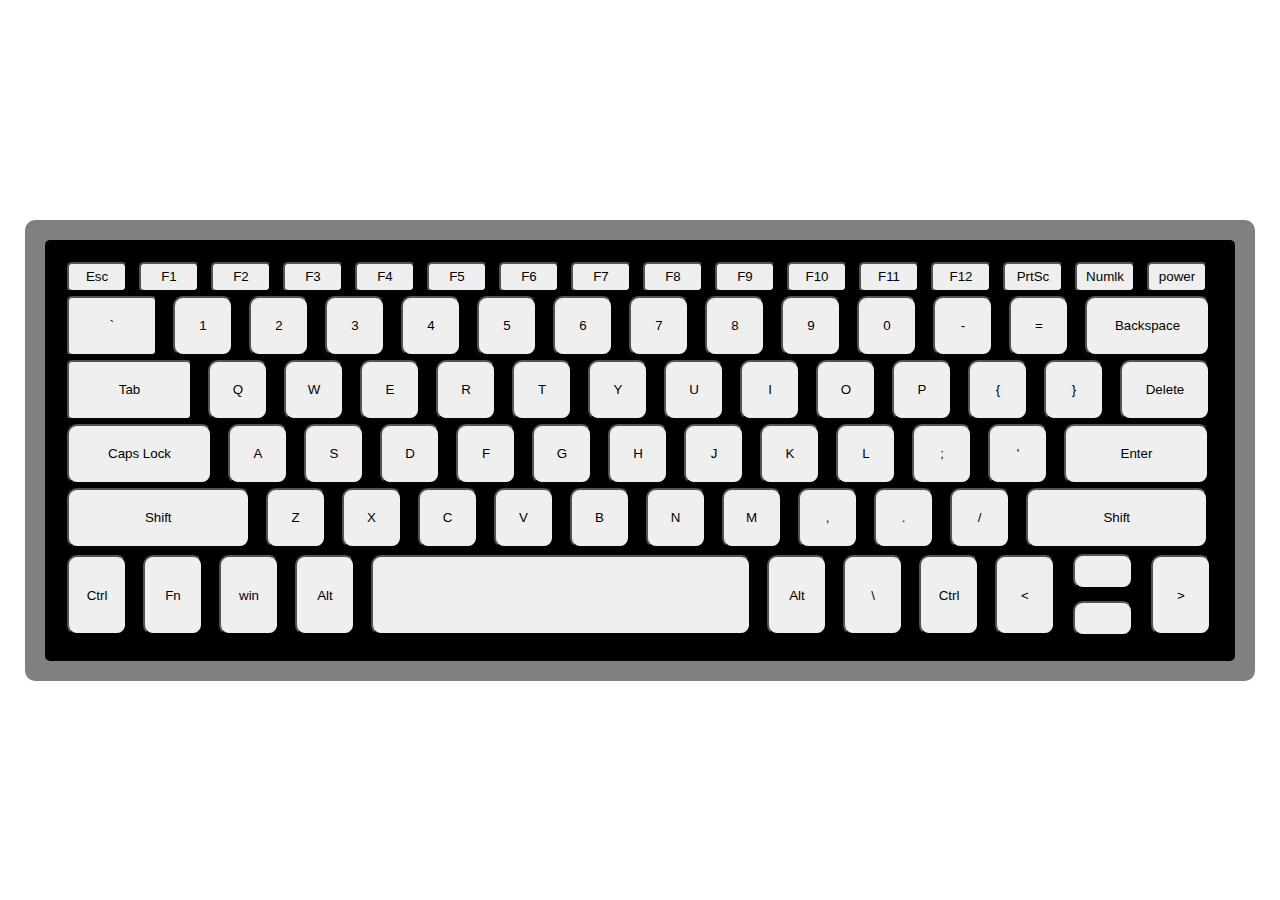
<file: index.html>
<!DOCTYPE html>
<html lang="en">
	<head>
		<title>KEYBOARD</title>
		<meta charset="UTF-8">
		<meta name="viewport" content="width=device-width" initial-scale="1.0">
		<link rel="stylesheet" href="keyboard.css" type="text/css">
	</head>
	
	<body>
		<div id="wrapper">
			<div class="div1">
				<div class="div2">
					<table class="table2">
						<tr class="row1">
							<td><button type="button" class="button01">Esc</button></td>
							<td><button type="button" class="button01">F1</button></td>
							<td><button type="button" class="button01">F2</button></td>
							<td><button type="button" class="button01">F3</button></td>
							<td><button type="button" class="button01">F4</button></td>
							<td><button type="button" class="button01">F5</button></td>
							<td><button type="button" class="button01">F6</button></td>
							<td><button type="button" class="button01">F7</button></td>
							<td><button type="button" class="button01">F8</button></td>
							<td><button type="button" class="button01">F9</button></td>
							<td><button type="button" class="button01">F10</button></td>
							<td><button type="button" class="button01">F11</button></td>
							<td><button type="button" class="button01">F12</button></td>
							<td><button type="button" class="button01">PrtSc</button></td>
							<td><button type="button" class="button01">Numlk</button></td>
							<td><button type="button" class="button01">power</button></td>
						</tr>
					</table>
					<table class="table3">
						<tr class="row2">
							<td><button type="button" class="button0201">`</button></td>
							<td><button type="button" class="button02">1</button></td>
							<td><button type="button" class="button02">2</button></td>
							<td><button type="button" class="button02">3</button></td>
							<td><button type="button" class="button02">4</button></td>
							<td><button type="button" class="button02">5</button></td>
							<td><button type="button" class="button02">6</button></td>
							<td><button type="button" class="button02">7</button></td>
							<td><button type="button" class="button02">8</button></td>
							<td><button type="button" class="button02">9</button></td>
							<td><button type="button" class="button02">0</button></td>
							<td><button type="button" class="button02">-</button></td>
							<td><button type="button" class="button02">=</button></td>
							<td><button type="button" class="button0202">Backspace</button></td>
						</tr>
					</table>
					<table class="table4">
						<tr class="row3">
							<td><button type="button" class="button0301">Tab</button></td>
							<td><button type="button" class="button03">Q</button></td>
							<td><button type="button" class="button03">W</button></td>
							<td><button type="button" class="button03">E</button></td>
							<td><button type="button" class="button03">R</button></td>
							<td><button type="button" class="button03">T</button></td>
							<td><button type="button" class="button03">Y</button></td>
							<td><button type="button" class="button03">U</button></td>
							<td><button type="button" class="button03">I</button></td>
							<td><button type="button" class="button03">O</button></td>
							<td><button type="button" class="button03">P</button></td>
							<td><button type="button" class="button03">{</button></td>
							<td><button type="button" class="button03">}</button></td>
							<td><button type="button" class="button0302">Delete</button></td>
						</tr>
					</table>
					<table class="table5">
						<tr class="row4">
							<td><button type="button" class="button0401">Caps Lock</button></td>
							<td><button type="button" class="button04">A</button></td>
							<td><button type="button" class="button04">S</button></td>
							<td><button type="button" class="button04">D</button></td>
							<td><button type="button" class="button04">F</button></td>
							<td><button type="button" class="button04">G</button></td>
							<td><button type="button" class="button04">H</button></td>
							<td><button type="button" class="button04">J</button></td>
							<td><button type="button" class="button04">K</button></td>
							<td><button type="button" class="button04">L</button></td>
							<td><button type="button" class="button04">;</button></td>
							<td><button type="button" class="button04">'</button></td>
							<td><button type="button" class="button0402">Enter</button></td>
						</tr>
					</table>
					<table class="table6">
						<tr class="row5">
							<td><button type="button" class="button0501">Shift</button></td>
							<td><button type="button" class="button05">Z</button></td>
							<td><button type="button" class="button05">X</button></td>
							<td><button type="button" class="button05">C</button></td>
							<td><button type="button" class="button05">V</button></td>
							<td><button type="button" class="button05">B</button></td>
							<td><button type="button" class="button05">N</button></td>
							<td><button type="button" class="button05">M</button></td>
							<td><button type="button" class="button05">,</button></td>
							<td><button type="button" class="button05">.</button></td>
							<td><button type="button" class="button05">/</button></td>
							<td><button type="button" class="button0502">Shift</button></td>
						</tr>
					</table>
					<table class="table7">
						<tr class="row6">
							<td><button type="button" class="button06">Ctrl</button></td>
							<td><button type="button" class="button06">Fn</button></td>
							<td><button type="button" class="button06">win</button></td>
							<td><button type="button" class="button06">Alt</button></td>
							<td><button type="button" class="button0601"></button></td>
							<td><button type="button" class="button06">Alt</button></td>
							<td><button type="button" class="button06">\</button></td>
							<td><button type="button" class="button06">Ctrl</button></td>
							<td><button type="button" class="button06">&lt;</button></td>
							<td><table class="table8">
								<tr><td><button type="button" class="button0602"></button></td></tr>
								<tr><td><button type="button" class="button0603"></button></td></tr>
							</table></td>
							<td><button type="button" class="button06">&gt;</button></td>
						</tr>
					</table>
				</div>
			</div>
		</div>
	</body>
	
	<footer>
	
	</footer>
</html>
</file>
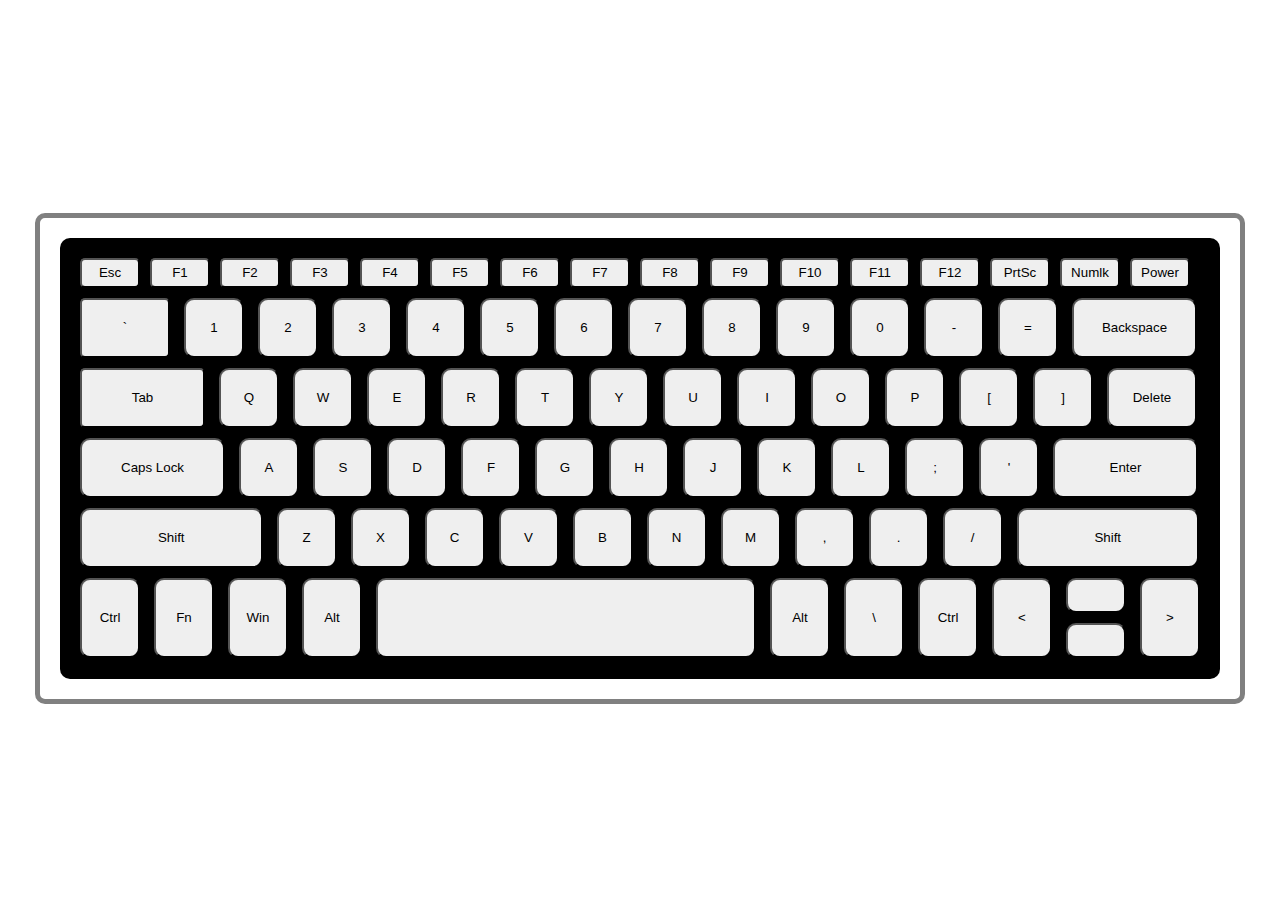
<file: keyboard#no_table.html>
<!DOCTYPE html>
<html>
	<head>
		<title>KEYBOARD</title>
		<meta charset="UTF-8" />
		<meta name="viewport" content="width=device-width" initial-scale="1.0" />
		<link rel="stylesheet" href="keybo@rd.css" type="text/css" />
	</head>
	
	<body>
		<div class="div01">
			<div class="div1" style="padding-right: 0px">
				<div class="div2">
					<ul class="ul1">
						<li><button type="button" name="button" class="button01">Esc</button></li>
						<li><button type="button" name="button" class="button01">F1</button></li>
						<li><button type="button" name="button" class="button01">F2</button></li>
						<li><button type="button" name="button" class="button01">F3</button></li>
						<li><button type="button" name="button" class="button01">F4</button></li>
						<li><button type="button" name="button" class="button01">F5</button></li>
						<li><button type="button" name="button" class="button01">F6</button></li>
						<li><button type="button" name="button" class="button01">F7</button></li>
						<li><button type="button" name="button" class="button01">F8</button></li>
						<li><button type="button" name="button" class="button01">F9</button></li>
						<li><button type="button" name="button" class="button01">F10</button></li>
						<li><button type="button" name="button" class="button01">F11</button></li>
						<li><button type="button" name="button" class="button01">F12</button></li>
						<li><button type="button" name="button" class="button01">PrtSc</button></li>
						<li><button type="button" name="button" class="button01">Numlk</button></li>
						<li><button type="button" name="button" class="button01">Power</button></li>
					</ul>
				</div>
				<div class="div3">
					<ul class="ul2">
						<li><button type="button" name="button" class="button0201">`</button></li>
						<li><button type="button" name="button" class="button02">1</button></li>
						<li><button type="button" name="button" class="button02">2</button></li>
						<li><button type="button" name="button" class="button02">3</button></li>
						<li><button type="button" name="button" class="button02">4</button></li>
						<li><button type="button" name="button" class="button02">5</button></li>
						<li><button type="button" name="button" class="button02">6</button></li>
						<li><button type="button" name="button" class="button02">7</button></li>
						<li><button type="button" name="button" class="button02">8</button></li>
						<li><button type="button" name="button" class="button02">9</button></li>
						<li><button type="button" name="button" class="button02">0</button></li>
						<li><button type="button" name="button" class="button02">-</button></li>
						<li><button type="button" name="button" class="button02">=</button></li>
						<li><button type="button" name="button" class="button0202">Backspace</button></li>
					</ul>
				</div>
				<div class="div4">
					<ul class="ul3">
						<li><button type="button" name="button" class="button0301">Tab</button></li>
						<li><button type="button" name="button" class="button03">Q</button></li>
						<li><button type="button" name="button" class="button03">W</button></li>
						<li><button type="button" name="button" class="button03">E</button></li>
						<li><button type="button" name="button" class="button03">R</button></li>
						<li><button type="button" name="button" class="button03">T</button></li>
						<li><button type="button" name="button" class="button03">Y</button></li>
						<li><button type="button" name="button" class="button03">U</button></li>
						<li><button type="button" name="button" class="button03">I</button></li>
						<li><button type="button" name="button" class="button03">O</button></li>
						<li><button type="button" name="button" class="button03">P</button></li>
						<li><button type="button" name="button" class="button03">[</button></li>
						<li><button type="button" name="button" class="button03">]</button></li>
						<li><button type="button" name="button" class="button0302">Delete</button></li>
					</ul>
				</div>
				<div class="div5">
					<ul class="ul4">
						<li><button type="button" name="button" class="button0401">Caps Lock</button></li>
						<li><button type="button" name="button" class="button04">A</button></li>
						<li><button type="button" name="button" class="button04">S</button></li>
						<li><button type="button" name="button" class="button04">D</button></li>
						<li><button type="button" name="button" class="button04">F</button></li>
						<li><button type="button" name="button" class="button04">G</button></li>
						<li><button type="button" name="button" class="button04">H</button></li>
						<li><button type="button" name="button" class="button04">J</button></li>
						<li><button type="button" name="button" class="button04">K</button></li>
						<li><button type="button" name="button" class="button04">L</button></li>
						<li><button type="button" name="button" class="button04">;</button></li>
						<li><button type="button" name="button" class="button04">'</button></li>
						<li><button type="button" name="button" class="button0402">Enter</button></li>
					</ul>
				</div>
				<div class="div6">
					<ul class="ul5">
						<li><button type="button" name="button" class="button0501">Shift</button></li>
						<li><button type="button" name="button" class="button05">Z</button></li>
						<li><button type="button" name="button" class="button05">X</button></li>
						<li><button type="button" name="button" class="button05">C</button></li>
						<li><button type="button" name="button" class="button05">V</button></li>
						<li><button type="button" name="button" class="button05">B</button></li>
						<li><button type="button" name="button" class="button05">N</button></li>
						<li><button type="button" name="button" class="button05">M</button></li>
						<li><button type="button" name="button" class="button05">,</button></li>
						<li><button type="button" name="button" class="button05">.</button></li>
						<li><button type="button" name="button" class="button05">/</button></li>
						<li><button type="button" name="button" class="button0502">Shift</button></li>
					</ul>
				</div>
				<div class="div7">
					<ul class="ul6">
						<li><button type="button" name="button" class="button06">Ctrl</button></li>
						<li><button type="button" name="button" class="button06">Fn</button></li>
						<li><button type="button" name="button" class="button06">Win</button></li>
						<li><button type="button" name="button" class="button06">Alt</button></li>
						<li><button type="button" name="button" class="button0601"></button></li>
						<li><button type="button" name="button" class="button06">Alt</button></li>
						<li><button type="button" name="button" class="button06">\</button></li>
						<li><button type="button" name="button" class="button06">Ctrl</button></li>
						<li><button type="button" name="button" class="button06">&lt;</button></li>
						<li style="padding-right: 0">
							<ul class="ul7">
								<li><button type="button" name="button" class="button0602"></button></li>
								<li><button type="button" name="button" class="button0603"></button></li>
							</ul>
						</li>
						<li><button type="button" name="button" class="button06">&gt;</button></li>
					</ul>
				</div>
				<div class="div8"
				
				</div>
			</div>
		</div>
	</body>
	
	<footer>
	
	</footer>
</html>
</file>
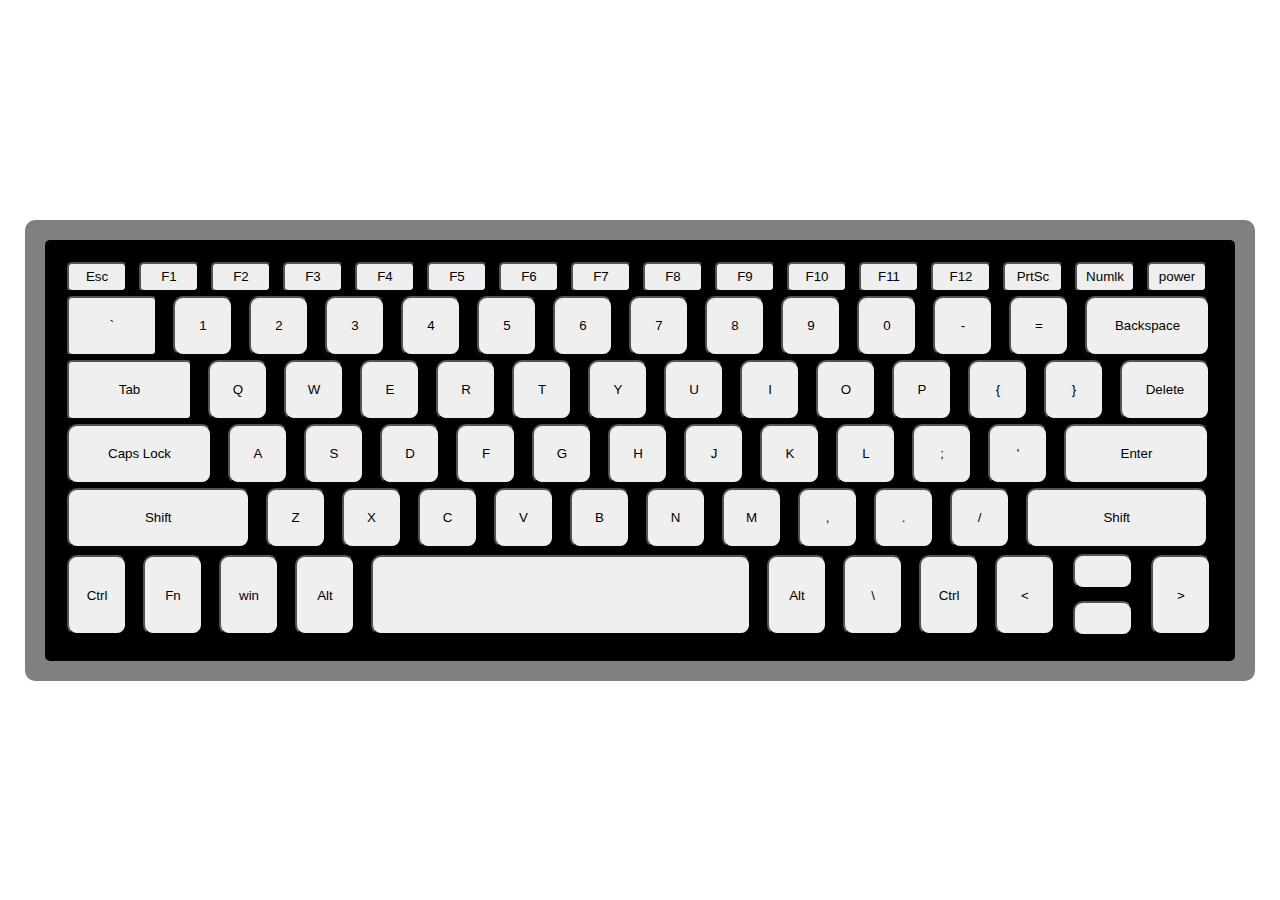
<file: keyboard.html>
<!DOCTYPE html>
<html lang="en">
	<head>
		<title>KEYBOARD</title>
		<meta charset="UTF-8">
		<meta name="viewport" content="width=device-width" initial-scale="1.0">
		<link rel="stylesheet" href="keyboard.css" type="text/css">
	</head>
	
	<body>
		<div id="wrapper">
			<div class="div1">
				<div class="div2">
					<table class="table2">
						<tr class="row1">
							<td><button type="button" class="button01">Esc</button></td>
							<td><button type="button" class="button01">F1</button></td>
							<td><button type="button" class="button01">F2</button></td>
							<td><button type="button" class="button01">F3</button></td>
							<td><button type="button" class="button01">F4</button></td>
							<td><button type="button" class="button01">F5</button></td>
							<td><button type="button" class="button01">F6</button></td>
							<td><button type="button" class="button01">F7</button></td>
							<td><button type="button" class="button01">F8</button></td>
							<td><button type="button" class="button01">F9</button></td>
							<td><button type="button" class="button01">F10</button></td>
							<td><button type="button" class="button01">F11</button></td>
							<td><button type="button" class="button01">F12</button></td>
							<td><button type="button" class="button01">PrtSc</button></td>
							<td><button type="button" class="button01">Numlk</button></td>
							<td><button type="button" class="button01">power</button></td>
						</tr>
					</table>
					<table class="table3">
						<tr class="row2">
							<td><button type="button" class="button0201">`</button></td>
							<td><button type="button" class="button02">1</button></td>
							<td><button type="button" class="button02">2</button></td>
							<td><button type="button" class="button02">3</button></td>
							<td><button type="button" class="button02">4</button></td>
							<td><button type="button" class="button02">5</button></td>
							<td><button type="button" class="button02">6</button></td>
							<td><button type="button" class="button02">7</button></td>
							<td><button type="button" class="button02">8</button></td>
							<td><button type="button" class="button02">9</button></td>
							<td><button type="button" class="button02">0</button></td>
							<td><button type="button" class="button02">-</button></td>
							<td><button type="button" class="button02">=</button></td>
							<td><button type="button" class="button0202">Backspace</button></td>
						</tr>
					</table>
					<table class="table4">
						<tr class="row3">
							<td><button type="button" class="button0301">Tab</button></td>
							<td><button type="button" class="button03">Q</button></td>
							<td><button type="button" class="button03">W</button></td>
							<td><button type="button" class="button03">E</button></td>
							<td><button type="button" class="button03">R</button></td>
							<td><button type="button" class="button03">T</button></td>
							<td><button type="button" class="button03">Y</button></td>
							<td><button type="button" class="button03">U</button></td>
							<td><button type="button" class="button03">I</button></td>
							<td><button type="button" class="button03">O</button></td>
							<td><button type="button" class="button03">P</button></td>
							<td><button type="button" class="button03">{</button></td>
							<td><button type="button" class="button03">}</button></td>
							<td><button type="button" class="button0302">Delete</button></td>
						</tr>
					</table>
					<table class="table5">
						<tr class="row4">
							<td><button type="button" class="button0401">Caps Lock</button></td>
							<td><button type="button" class="button04">A</button></td>
							<td><button type="button" class="button04">S</button></td>
							<td><button type="button" class="button04">D</button></td>
							<td><button type="button" class="button04">F</button></td>
							<td><button type="button" class="button04">G</button></td>
							<td><button type="button" class="button04">H</button></td>
							<td><button type="button" class="button04">J</button></td>
							<td><button type="button" class="button04">K</button></td>
							<td><button type="button" class="button04">L</button></td>
							<td><button type="button" class="button04">;</button></td>
							<td><button type="button" class="button04">'</button></td>
							<td><button type="button" class="button0402">Enter</button></td>
						</tr>
					</table>
					<table class="table6">
						<tr class="row5">
							<td><button type="button" class="button0501">Shift</button></td>
							<td><button type="button" class="button05">Z</button></td>
							<td><button type="button" class="button05">X</button></td>
							<td><button type="button" class="button05">C</button></td>
							<td><button type="button" class="button05">V</button></td>
							<td><button type="button" class="button05">B</button></td>
							<td><button type="button" class="button05">N</button></td>
							<td><button type="button" class="button05">M</button></td>
							<td><button type="button" class="button05">,</button></td>
							<td><button type="button" class="button05">.</button></td>
							<td><button type="button" class="button05">/</button></td>
							<td><button type="button" class="button0502">Shift</button></td>
						</tr>
					</table>
					<table class="table7">
						<tr class="row6">
							<td><button type="button" class="button06">Ctrl</button></td>
							<td><button type="button" class="button06">Fn</button></td>
							<td><button type="button" class="button06">win</button></td>
							<td><button type="button" class="button06">Alt</button></td>
							<td><button type="button" class="button0601"></button></td>
							<td><button type="button" class="button06">Alt</button></td>
							<td><button type="button" class="button06">\</button></td>
							<td><button type="button" class="button06">Ctrl</button></td>
							<td><button type="button" class="button06">&lt;</button></td>
							<td><table class="table8">
								<tr><td><button type="button" class="button0602"></button></td></tr>
								<tr><td><button type="button" class="button0603"></button></td></tr>
							</table></td>
							<td><button type="button" class="button06">&gt;</button></td>
						</tr>
					</table>
				</div>
			</div>
		</div>
	</body>
	
	<footer>
	
	</footer>
</html>
</file>
<file: keyboard.css>
/* KEYBOARD CSS */
body {
	margin: 0;
}

#wrapper {
	display: flex;
	flex-flow: row nowrap;
	justify-content: center;
	align-items: center;
	width: 100%;
	height: 100vh;
}

.div1 {
	padding: 20px;
	background-color: gray;
	width: 1190px;
	border-radius: 10px;
	-moz-border-radius: 10px;
	-webkit-border-radius: 10px;
}

.div2 {
	padding: 20px;
	background-color: black;
	width: 1150px;
	border-radius: 5px;
	-moz-border-radius: 5px;
	-webkit-border-radius: 5px;
}

.row1 td {
	padding: 0 10px 0 0;
}

.row1 .button01 {
	width: 60px;
	height: 30px;
	border-radius: 5px;
	-moz-border-radius: 5px;
	-webkit-border-radius: 5px;
}

.row2 td, .row3 td, .row3 td, .row4 td, .row5 td, .row6 td {
	padding: 0 14px 0 0;
}

.row2 .button02, .row3 .button03, .row4 .button04, .row5 .button05 {
	width: 60px;
	height: 60px;
	border-radius: 10px;
	-moz-border-radius: 10px;
	-webkit-border-radius: 10px;
}

.row2 .button0201 {
	width: 90px;
	height: 60px;
	border-radius: 5px;
	-moz-border-radius: 5px;
	-webkit-border-radius: 5px;
}

.row2 .button0202 {
	width: 125px;
	height: 60px;
	border-radius: 10px;
	-moz-border-radius: 10px;
	-webkit-border-radius: 10px;
}

.row3 .button0301 {
	width: 125px;
	height: 60px;
	border-radius: 5px;
	-moz-border-radius: 5px;
	-webkit-border-radius: 5px;
}

.row3 .button0302 {
	width: 90px;
	height: 60px;
	border-radius: 10px;
	-moz-border-radius: 10px;
	-webkit-border-radius: 10px;
}

.row4 .button0401, .row4 .button0402 {
	width: 145px;
	height: 60px;
	border-radius: 10px;
	-moz-border-radius: 10px;
	-webkit-border-radius: 10px;
}

.row5 .button0501, .row5 .button0502 {
	width: 182.5px;
	height: 60px;
	border-radius: 10px;
	-moz-border-radius: 10px;
	-webkit-border-radius: 10px;
}

.row6 .button06 {
	width: 60px;
	height: 80px;
	border-radius: 10px;
	-moz-border-radius: 10px;
	-webkit-border-radius: 10px;
}

.row6 .button0601 {
	width: 380px;
	height: 80px;
	border-radius: 10px;
	-moz-border-radius: 10px;
	-webkit-border-radius: 10px
}

.table8 td {
	padding: 0;
}

.button0602 {
	width: 60px;
	height: 35px;
	margin-bottom: 10px;
	border-radius: 10px;
	-moz-border-radius: 10px;
	-webkit-border-radius: 10px;
}

.button0603 {
	width: 60px;
	height: 35px;
	border-radius: 10px;
	-moz-border-radius: 10px;
	-webkit-border-radius: 10px;
}
</file>
<file: keybo@rd.css>
/* KEYBOARD without using table */

body {
	height: 100vh;
	display: flex;
	align-items: center;
}

.div01 {
	background-color: white;
	padding: 20px;
	width: 1160px;
	border-radius: 10px;
	-moz-border-radius: 10px;
	-webkit-border-radius: 10px;
	margin: auto;
	border: 5px solid gray;
}

.div1 {
	background-color: black;
	padding: 20px;
	width: 1140px;
	border-radius: 10px;
	-moz-border-radius: 10px;
	-webkit-border-radius: 10px;
}

.div2, .div3, .div4, .div5, .div6, .div7 {
	float: left;
}

ul {
	list-style-type: none;
	padding: 0;
	margin: 0;
}

li {
	float: left;
	display: inline;
}

li:last-child {
	padding-right: none;
}

.ul1 li {
	padding: 0 10px 0 0;
}

.ul1 .button01 {
	width: 60px;
	height: 30px;
	border-radius: 5px;
	-moz-border-radius: 5px;
	-webkit-border-radius: 5px;
}

.ul2 .button02, .ul3 .button03, .ul4 .button04, .ul5 .button05 {
	width: 60px;
	height: 60px;
	border-radius: 10px;
	-moz-border-radius: 10px;
	-webkit-border-radius: 10px;
}

.ul2 .button0201 {
	width: 90px;
	height: 60px;
	border-radius: 5px;
	-moz-border-radius: 5px;
	-webkit-border-radius: 5px;
}

.ul2 .button0202 {
	width: 125px;
	height: 60px;
	border-radius: 10px;
	-moz-border-radius: 10px;
	-webkit-border-radius: 10px;
}

.ul2 li, .ul3 li, .ul4 li, .ul5 li, .ul6 li {
	padding: 0 14px 0 0;
}

.ul3 .button0301 {
	width: 125px;
	height: 60px;
	border-radius: 5px;
	-moz-border-radius: 5px;
	-webkit-border-radius: 5px;
}

.ul3 .button0302 {
	width: 90px;
	height: 60px;
	border-radius: 10px;
	-moz-border-radius: 10px;
	-webkit-border-radius: 10px;
}

.ul4 .button0401, .ul4 .button0402 {
	width: 145px;
	height: 60px;
	border-radius: 10px;
	-moz-border-radius: 10px;
	-webkit-border-radius: 10px;
}

.ul5 .button0501, .ul5 .button0502 {
	width: 182.5px;
	height: 60px;
	border-radius: 10px;
	-moz-border-radius: 10px;
	-webkit-border-radius: 10px;
}

.ul6 .button06 {
	width: 60px;
	height: 80px;
	border-radius: 10px;
	-moz-border-radius: 10px;
	-webkit-border-radius: 10px;
}

.ul6 .button0601 {
	width: 380px;
	height: 80px;
	border-radius: 10px;
	-moz-border-radius: 10px;
	-webkit-border-radius: 10px;
}

.ul7 li {
	clear: left;
	display: inline-block;
}

.ul7 .button0602 {
	width: 60px;
	height: 35px;
	margin-bottom: 10px;
	border-radius: 10px;
	-moz-border-radius: 10px;
	-webkit-border-radius: 10px;
}

.ul7 .button0603 {
	width: 60px;
	height: 35px;
	border-radius: 10px;
	-moz-border-radius: 10px;
	-webkit-border-radius: 10px;
}

.div2, .div3, .div4, .div5, .div6 {
	margin-bottom: 10px;
}

.div8 {
	clear: both;
}
</file>
